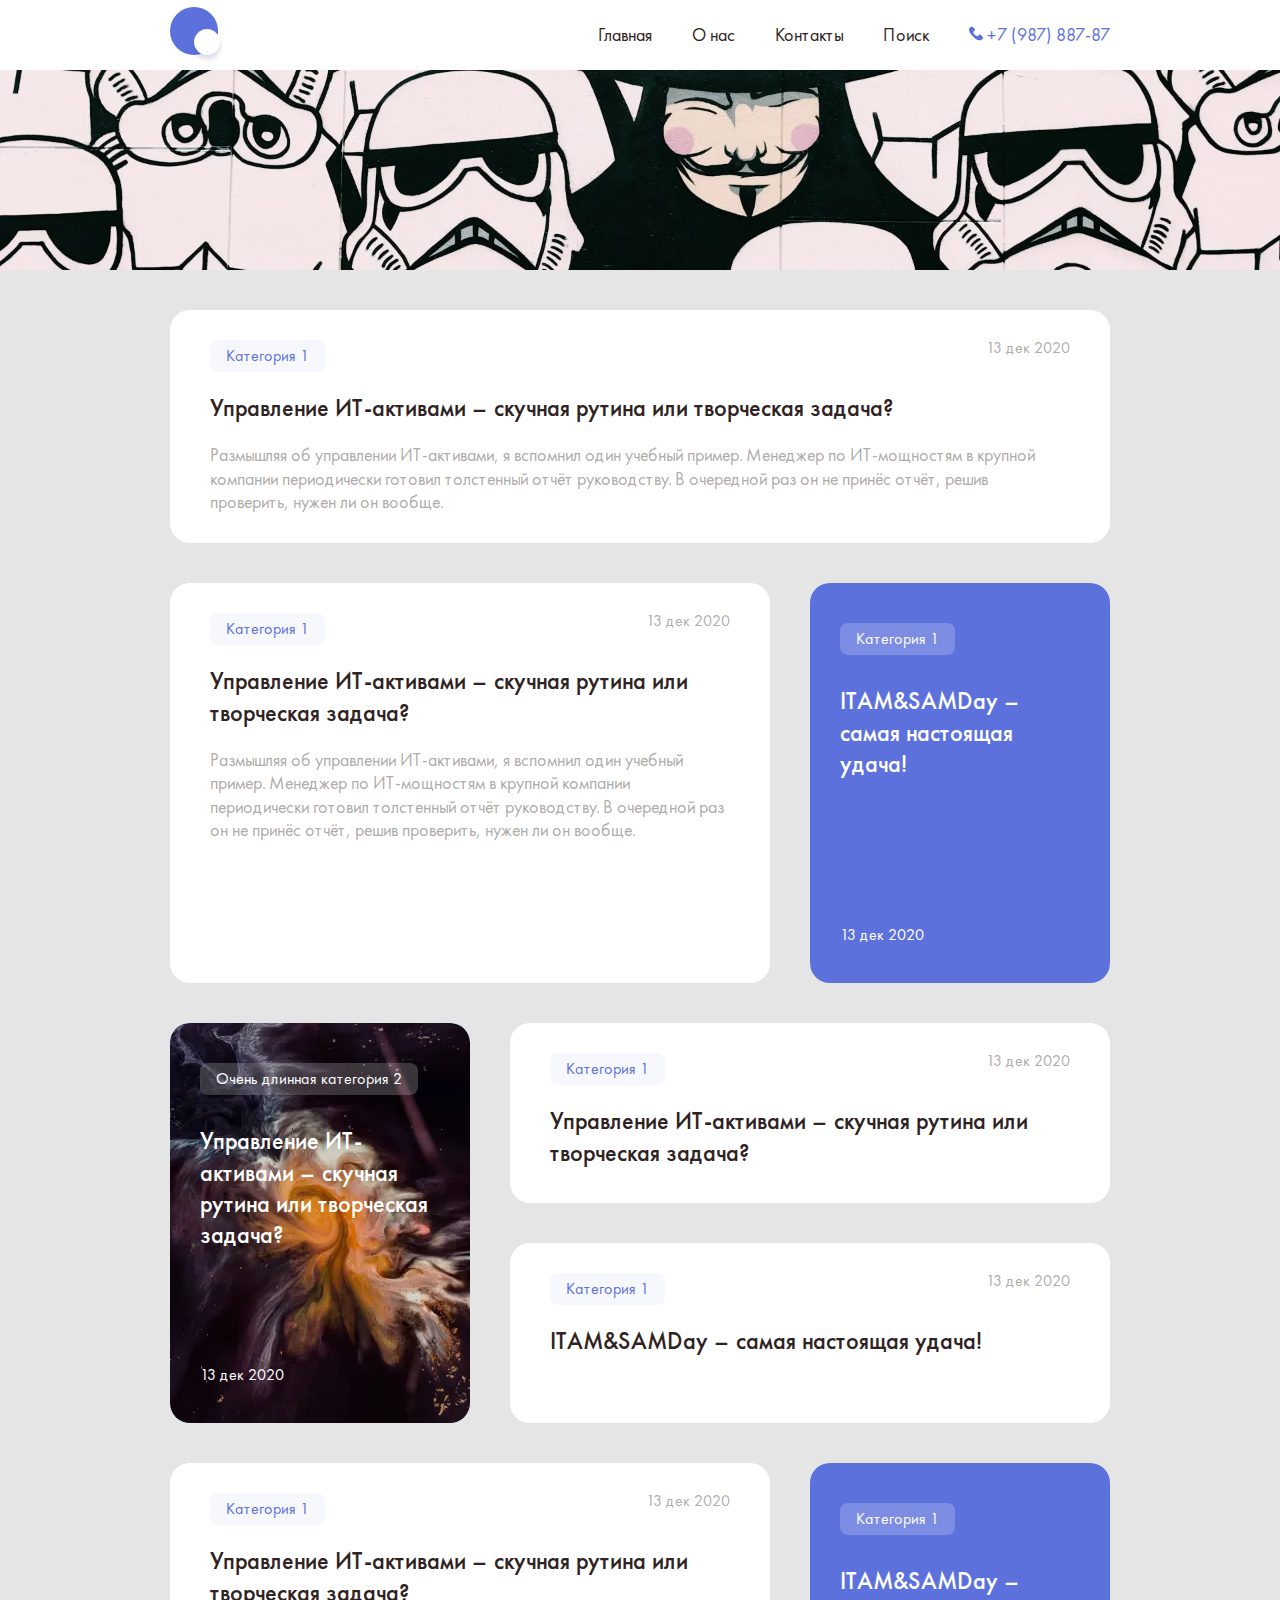
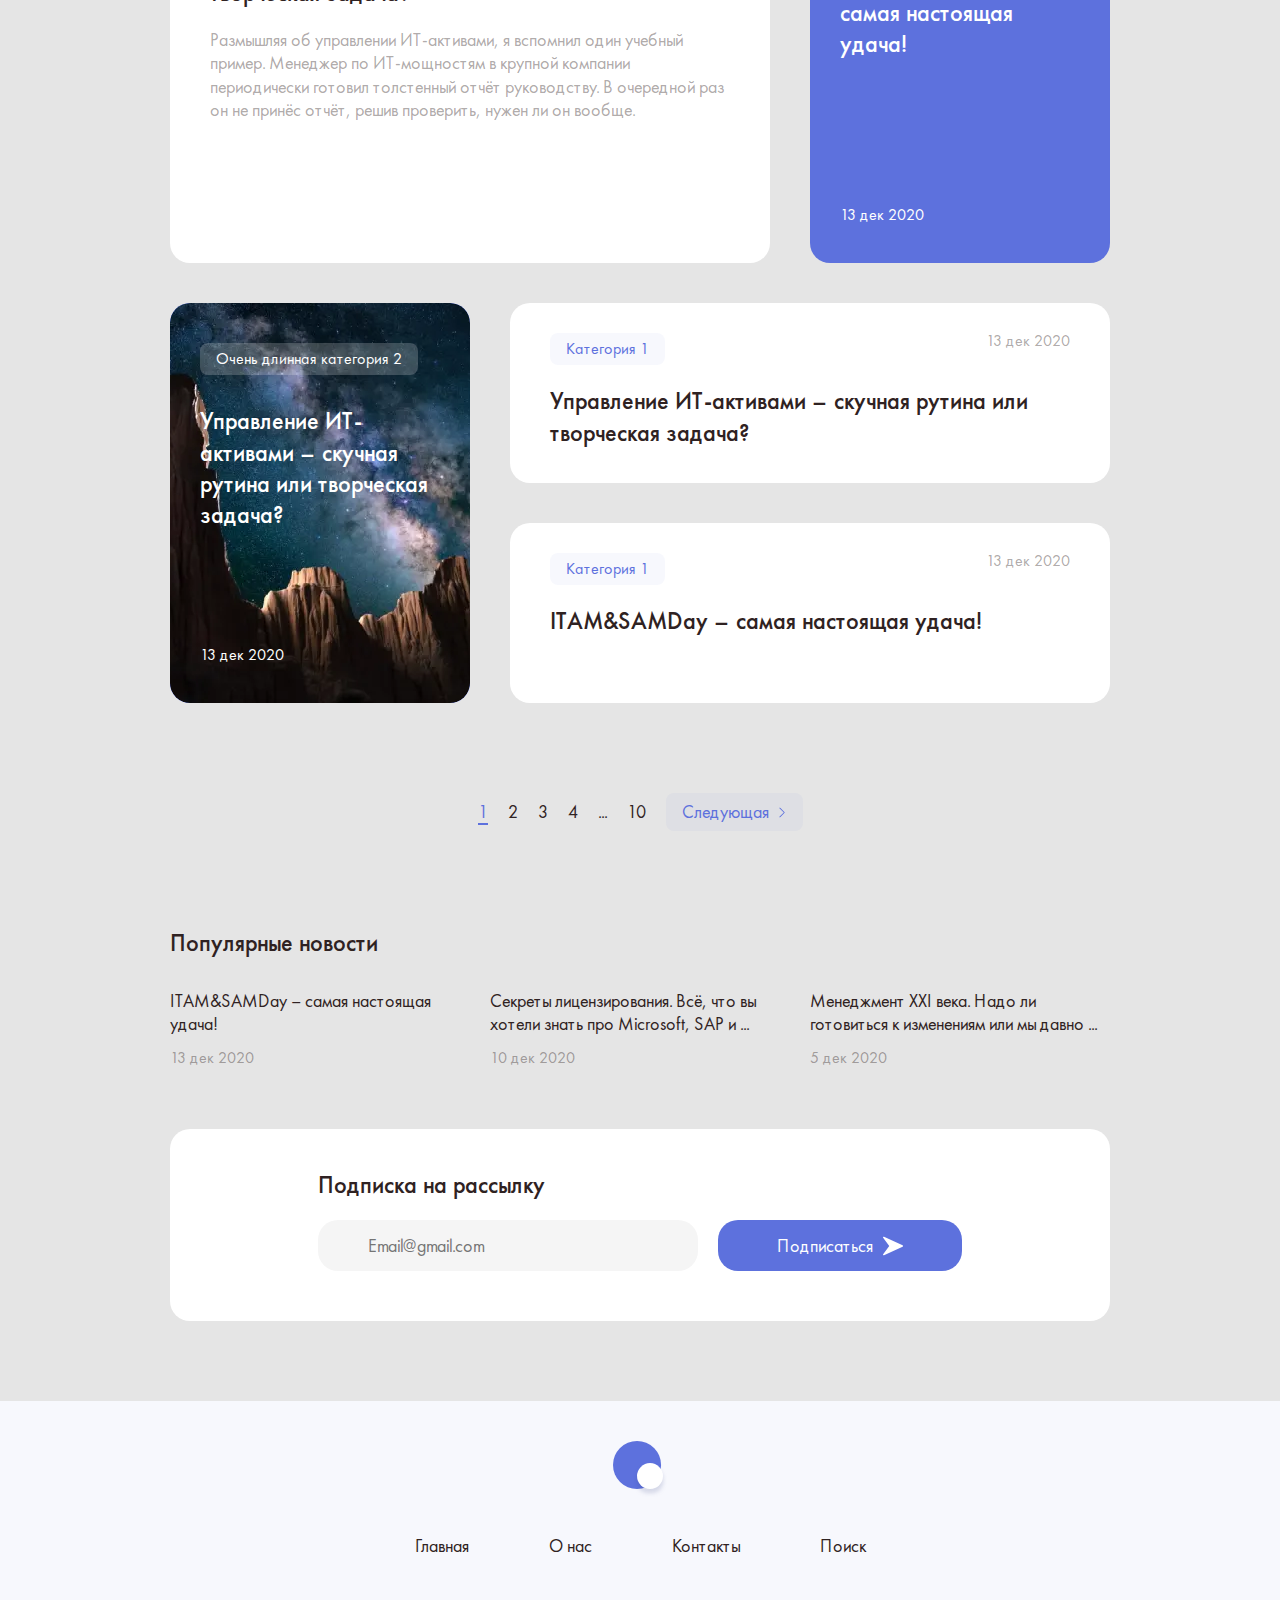
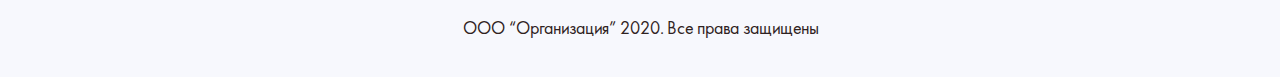
<file: index.html>
<!doctype html>
<html lang="en">

<head>
	<title>HomePage</title>
	<meta charset="UTF-8">
	<meta name="format-detection" content="telephone=no">
	<!-- <style>body{opacity: 0;}</style> -->
	<link rel="stylesheet" href="css/style.min.css?_v=20241115103505">
	<link rel="shortcut icon" href="favicon.ico">
	<!-- <meta name="robots" content="noindex, nofollow"> -->
	<meta name="viewport" content="width=device-width, initial-scale=1.0">
</head>

<body>
	<div class="wrapper">
		<header class="header">
			<div class="header__container">
				<a href="" class="header__logo"><img src="img/logo.svg" alt="название компании"></a>
				<div class="header__menu menu">
					<nav class="menu__body">
						<ul class="menu__list">
							<li class="menu__item"><a href="#" class="menu__link">Главная</a></li>
							<li class="menu__item"><a href="#" class="menu__link">О нас</a></li>
							<li class="menu__item"><a href="#" class="menu__link">Контакты</a></li>
							<li class="menu__item"><a href="#" class="menu__link">Поиск</a></li>
						</ul>
					</nav>
				</div>
				<div class="header__phone">
					<img src="img/tel.svg" alt="телефон">
					<a href="tel:+79878878787" class="header__tel">+7 (987) 887-87</a>
				</div>
				<button type="button" class="menu__icon icon-menu"><span></span></button>
			</div>
		</header>
		<main class="page">
			<section class="page__banner banner">
				<div class="banner__img">
					<picture>
						<source media="(max-width: 620px)" srcset="img/baner-m.webp" />
						<img src="img/baner.webp" alt="Image" />
					</picture>
				</div>
			</section>
			<section class="page__posts posts">
				<div class="posts__container">
					<article class="post">
						<div class="post__main">
							<a href="#" class="post__item">
								<div class="post__top">
									<span class="category">Категория 1</span>
									<time datetime="2020-12-13">13 дек 2020</time>
								</div>
								<div class="post__content">
									<h3 class="title">
										Управление ИТ-активами – скучная рутина или творческая задача?
									</h3>
									<p class="text">
										Размышляя об управлении ИТ-активами, я вспомнил один учебный пример.
										Менеджер по ИТ-мощностям в крупной компании периодически готовил
										толстенный отчёт руководству. В очередной раз он не принёс отчёт, решив
										проверить, нужен ли он вообще.
									</p>
								</div>
							</a>
						</div>
					</article>
					<article class="post post_row">
						<div class="post__main">
							<a href="#" class="post__item">
								<div class="post__top">
									<span class="category">Категория 1</span>
									<time datetime="2020-12-13">13 дек 2020</time>
								</div>
								<div class="post__content">
									<h3 class="title">
										Управление ИТ-активами – скучная рутина или творческая задача?
									</h3>
									<p class="text">
										Размышляя об управлении ИТ-активами, я вспомнил один учебный пример.
										Менеджер по ИТ-мощностям в крупной компании периодически готовил
										толстенный отчёт руководству. В очередной раз он не принёс отчёт, решив
										проверить, нужен ли он вообще.
									</p>
								</div>
							</a>
						</div>
						<a href="#" class="post__aside aside">
							<span class="category">Категория 1</span>
							<h3 class="title">ITAM&SAMDay – самая настоящая удача!</h3>
							<time datetime="2020-12-13">13 дек 2020</time>
						</a>
					</article>
					<article class="post post_row">
						<div class="post__main">
							<a href="#" class="post__item">
								<div class="post__top">
									<span class="category">Категория 1</span>
									<time datetime="2020-12-13">13 дек 2020</time>
								</div>
								<div class="post__content">
									<h3 class="title">
										Управление ИТ-активами – скучная рутина или творческая задача?
									</h3>
								</div>
							</a>
							<a href="#" class="post__item">
								<div class="post__top">
									<span class="category">Категория 1</span>
									<time datetime="2020-12-13">13 дек 2020</time>
								</div>
								<div class="post__content">
									<h3 class="title">ITAM&SAMDay – самая настоящая удача!</h3>
								</div>
							</a>
						</div>
						<a href="#" class="post__aside post__aside_img aside">
							<img class="post__img" src="img/postimg1.webp" alt="Image" />
							<button class="category">Очень длинная категория 2</button>
							<h3 class="title">
								Управление ИТ-активами – скучная рутина или творческая задача?
							</h3>
							<time datetime="2020-12-13">13 дек 2020</time>
						</a>
					</article>
					<article class="post post_row">
						<div class="post__main">
							<a href="#" class="post__item">
								<div class="post__top">
									<span class="category">Категория 1</span>
									<time datetime="2020-12-13">13 дек 2020</time>
								</div>
								<div class="post__content">
									<h3 class="title">
										Управление ИТ-активами – скучная рутина или творческая задача?
									</h3>
									<p class="text">
										Размышляя об управлении ИТ-активами, я вспомнил один учебный пример.
										Менеджер по ИТ-мощностям в крупной компании периодически готовил
										толстенный отчёт руководству. В очередной раз он не принёс отчёт, решив
										проверить, нужен ли он вообще.
									</p>
								</div>
							</a>
						</div>
						<a href="#" class="post__aside aside">
							<span class="category">Категория 1</span>
							<h3 class="title">ITAM&SAMDay – самая настоящая удача!</h3>
							<time datetime="2020-12-13">13 дек 2020</time>
						</a>
					</article>
					<article class="post post_row">
						<div class="post__main">
							<a href="#" class="post__item">
								<div class="post__top">
									<span class="category">Категория 1</span>
									<time datetime="2020-12-13">13 дек 2020</time>
								</div>
								<div class="post__content">
									<h3 class="title">
										Управление ИТ-активами – скучная рутина или творческая задача?
									</h3>
								</div>
							</a>
							<a href="#" class="post__item">
								<div class="post__top">
									<span class="category">Категория 1</span>
									<time datetime="2020-12-13">13 дек 2020</time>
								</div>
								<div class="post__content">
									<h3 class="title">ITAM&SAMDay – самая настоящая удача!</h3>
								</div>
							</a>
						</div>
						<a href="#" class="post__aside post__aside_img aside">
							<img class="post__img" src="img/postimg2.webp" alt="Image" />
							<span class="category">Очень длинная категория 2</span>
							<h3 class="title">
								Управление ИТ-активами – скучная рутина или творческая задача?
							</h3>
							<time datetime="2020-12-13">13 дек 2020</time>
						</a>
					</article>
				</div>
				<ul class="posts__pagination pagination">
					<li class="pagination__item">
						<a href="#" class="pagination__link pagination__link_active">1</a>
					</li>
					<li class="pagination__item">
						<a href="#" class="pagination__link">2</a>
					</li>
					<li class="pagination__item">
						<a href="#" class="pagination__link">3</a>
					</li>
					<li class="pagination__item">
						<a href="#" class="pagination__link">4</a>
					</li>
					<li class="pagination__item pagination__dotts">
						...
					</li>
					<li class="pagination__item">
						<a href="#" class="pagination__link">10</a>
					</li>
					<button class="pagination__button" type="button">
						<span>Следующая</span><img src="img/next 1.svg" alt="Image" />
					</button>
				</ul>
				<button type="button" class="posts__button button">
					<span>Показать еще 6</span>
					<img src="img/loop.svg" alt="Image" />
				</button>
			</section>
			<section class="page__news news">
				<div class="news__container">
					<h1 class="news__title title">Популярные новости</h1>
					<ul class="news__list">
						<li class="news__item">
							<a href="#" class="news__link">
								<p class="news__text">ITAM&SAMDay – самая настоящая удача!</p>
								<time datetime="2020-12-13">13 дек 2020</time>
							</a>
						</li>
						<li class="news__item">
							<a href="#" class="news__link">
								<p class="news__text">
									Секреты лицензирования. Всё, что вы хотели знать про Microsoft, SAP и ...
								</p>
								<time datetime="2020-12-10">10 дек 2020</time>
							</a>
						</li>
						<li class="news__item">
							<a href="#" class="news__link">
								<p class="news__text">
									Менеджмент XXI века. Надо ли готовиться к изменениям или мы давно ...
								</p>
								<time datetime="2020-12-5">5 дек 2020</time>
							</a>
						</li>
					</ul>
				</div>
			</section>
			<section class="page__subscribe subscribe">
				<div class="subscribe__container">
					<div class="subscribe__body">
						<h1 class="subscribe__title title">Подписка на рассылку</h1>
						<form class="subscribe__form" action="#" method="POST">
							<input type="email" name="form[email]" data-error="Error" placeholder="Email@gmail.com" class="input" />
							<button type="submit" class="subscribe__button button">
								<span>Подписаться</span>
								<img src="img/right-arrow 1.svg" alt="Image" />
							</button>
						</form>
					</div>

				</div>
			</section>
		</main>
		<footer class="footer">
			<div class="footer__container">
				<a href="" class="header__logo"><img src="img/logo.svg" alt="название компании" /></a>
				<ul class="footer__menu">
					<li class="menu__item"><a href="#" class="menu__link">Главная</a></li>
					<li class="menu__item"><a href="#" class="menu__link">О нас</a></li>
					<li class="menu__item"><a href="#" class="menu__link">Контакты</a></li>
					<li class="menu__item"><a href="#" class="menu__link">Поиск</a></li>
				</ul>
				<p class="footer__bottom">ООО “Организация” 2020. Все права защищены</p>
			</div>
		</footer>
	</div>
	<script src="js/app.min.js?_v=20241115103505"></script>
</body>

</html>
</file>
<file: css/style.min.css>
@font-face{font-family:FuturaPT;font-display:swap;src:url(../fonts/FuturaPT-Book.woff2) format("woff2");font-weight:400;font-style:normal}@font-face{font-family:FuturaPT;font-display:swap;src:url(../fonts/FuturaPT-Heavy.woff2) format("woff2");font-weight:900;font-style:normal}@font-face{font-family:FuturaPT;font-display:swap;src:url(../fonts/FuturaPT-Medium.woff2) format("woff2");font-weight:500;font-style:normal}*{padding:0;margin:0;border:0}*,*::after,*::before{box-sizing:border-box}*::after,*::before{display:inline-block}body,html{height:100%;min-width:320px}body{color:#2f2222;line-height:1;font-family:FuturaPT;font-size:1.125rem;-ms-text-size-adjust:100%;-moz-text-size-adjust:100%;-webkit-text-size-adjust:100%;-webkit-font-smoothing:antialiased;-moz-osx-font-smoothing:grayscale}button,input,textarea{font-family:FuturaPT;font-size:inherit;line-height:inherit;color:inherit;background-color:rgba(0,0,0,0)}input,textarea{width:100%}label{display:inline-block}button,option,select{cursor:pointer}a{display:inline-block;color:inherit;text-decoration:none}ul li{list-style:none}img{vertical-align:top}h1,h2,h3,h4,h5,h6{font-weight:inherit;font-size:inherit}.lock body{overflow:hidden;touch-action:none;-ms-scroll-chaining:none;overscroll-behavior:none}.wrapper{min-height:100%;display:flex;flex-direction:column;overflow:hidden}@supports (overflow:clip){.wrapper{overflow:clip}}.wrapper>main{flex:1 1 auto}.wrapper>*{min-width:0}[class*=__container]{max-width:61.25rem;margin:0 auto;padding:0 1.25rem}[class*="--gc"]{display:grid;min-width:0;grid-template-columns:1.25rem 1fr minmax(auto,58.75rem) 1fr 1.25rem}[class*="--gc"]>*{min-width:0;grid-column:3/4}.menu__list{display:flex;gap:40px;flex-wrap:wrap}.menu__item{position:relative}.menu__item::after{content:"";position:absolute;left:0;top:110%;height:2px;width:0;background-color:#5d71dd;transition:width .3s}.menu__item:hover::after{width:100%}.menu__link{transition:color .3s}.menu__link:hover{color:#5d71dd}.icon-menu{display:none}.ibg{width:100%;height:100%;-o-object-fit:cover;object-fit:cover}.ibg--top{-o-object-position:top;object-position:top}.ibg--bottom{-o-object-position:bottom;object-position:bottom}.ibg--left{-o-object-position:left;object-position:left}.ibg--right{-o-object-position:right;object-position:right}.ibg--contain{-o-object-fit:contain;object-fit:contain}.header{min-height:70px}.header__container{max-height:4.375rem;display:flex;align-items:center;padding-block:11px}.header__logo{position:relative;z-index:4}.header__menu{margin-left:auto}.header__phone{margin-left:40px;color:#5d71dd;position:relative;z-index:4}.header__tel{transition:color .3s}.header__tel:hover{color:#6c7dd8}.footer{background:rgba(93,113,221,.05);padding-block:40px}.footer__container{display:grid;justify-items:center}.footer__menu{display:flex}.footer__menu:not(:last-child){margin-bottom:4rem}.footer .header__logo:not(:last-child){margin-bottom:2.5rem}.page{background-color:#e5e5e5}.page__main{margin-bottom:40px}.banner__img{margin-bottom:40px}.banner__img img{width:100%}.posts{margin-bottom:80px}.posts__button[class]{margin-top:40px}.post{cursor:pointer;display:flex;gap:40px}.post:has(.aside){min-height:400px}.post:not(:last-child){margin-bottom:2.5rem}.post__main{border-radius:20px;display:flex;flex-direction:column}.post__item{transition:box-shadow .3s;background-color:#fff;padding:30px 40px;border-radius:20px;flex:1}.post__item:hover{box-shadow:4px 8px 40px 0 rgba(8,24,111,.2)}.post__item:not(:last-child){margin-bottom:2.5rem}.post__top{display:flex;justify-content:space-between;margin-bottom:20px}.post__aside{position:relative;border-radius:20px;background-color:#5d71dd;padding:40px 1.875rem;flex:0 0 31.914894%;display:flex;flex-direction:column;align-items:flex-start;overflow:hidden;transition:box-shadow .3s,background-color .3s}.post__aside:hover{box-shadow:4px 8px 40px 0 rgba(8,24,111,.2);background-color:#fff}.post__aside:hover .category{background-color:rgba(93,113,221,.05);color:#5d71dd}.post__aside:hover .title{color:#2f2222}.post__aside:hover time{color:rgba(47,34,34,.4)}.post__aside_img:hover{box-shadow:4px 8px 40px 0 rgba(8,24,111,.4)}.post__aside_img:hover .category{background-color:rgba(255,255,255,.2);color:#fff}.post__aside_img:hover .title{color:#fff}.post__aside_img:hover time{color:#fff}.post__aside_img:hover img{-webkit-transform:scale(1.05);transform:scale(1.05)}.post__img{position:absolute;top:0;left:0;width:100%;height:100%;border-radius:20px;overflow:hidden;z-index:0;-o-object-fit:cover;object-fit:cover;transition:-webkit-transform .3s;transition:transform .3s;transition:transform .3s,-webkit-transform .3s}.category{position:relative;background-color:rgba(93,113,221,.05);border-radius:8px;padding:8px 16px;font-size:16px;color:#5d71dd;transition:background-color .3s}.category:hover{background-color:rgba(93,113,221,.15)}.aside .category{background-color:#7d8de4;color:#fff}.aside .category:not(:last-child){margin-bottom:1.875rem}.aside:has(.post__img) .category{background:rgba(255,255,255,.2)}time{position:relative;font-size:16px;color:rgba(47,34,34,.4);transition:color .3s}.aside time{color:#fff;margin-top:auto}.title{position:relative;font-weight:500;font-size:24px;line-height:1.3}.title:not(:last-child){margin-bottom:1.25rem}.aside .title{color:#fff}.text{color:rgba(47,34,34,.4);line-height:1.3}.button{margin-inline:auto;background:#5d71dd;border-radius:20px;padding:14px 68px;color:#fff;display:flex;align-items:center;gap:10px;transition:background-color .3s}.button:hover{background-color:#6c7dd8}.pagination{margin-top:90px;display:flex;justify-content:center;align-items:center;gap:20px;flex-wrap:wrap;padding-inline:20px}.pagination__link{transition:color .3s;position:relative}.pagination__link::after{content:"";position:absolute;left:0;top:110%;height:2px;width:0;background-color:#5d71dd;transition:width .3s}.pagination__link:hover{color:#5d71dd}.pagination__link:hover::after{width:100%}.pagination__link_active{color:#5d71dd}.pagination__link_active::after{width:100%}.pagination__button{display:flex;gap:8px;align-items:center;background:rgba(93,113,221,.05);padding:10px 1rem;border-radius:8px;color:#5d71dd;transition:background .3s}.pagination__button:hover{background:rgba(93,113,221,.15)}.pagination__button:active{background:rgba(93,113,221,.2)}.news{margin-bottom:60px}.news__title[class]{margin-bottom:30px}.news__list{display:grid;line-height:1.3;grid-template-columns:repeat(auto-fit,minmax(280px,1fr));gap:20px}.news__item:not(:last-child){position:relative}.news__item:not(:last-child)::after{content:"";position:absolute;width:100%;height:1px;background-color:rgba(47,34,34,.1);left:0;bottom:-10px}.news__text:not(:last-child){margin-bottom:.625rem}.subscribe{margin-top:60px;margin-bottom:80px}.subscribe__body{border-radius:20px;background-color:#fff;padding-top:40px;padding-bottom:50px}.subscribe__form{display:flex;gap:20px}.subscribe__button{flex:0 0 37.888199%;margin-inline:0;padding-inline:0;justify-content:center}.input{background:#f5f5f5;border-radius:20px;width:min(380px,100%);padding-inline:50px;padding-block:14px;transition:background-color .3s}.input:hover{background-color:#ededed}.input:focus-visible{outline:2px solid #5d71dd}@media (min-width:38.5em){.news__item:not(:last-child)::after{display:none}}@media (min-width:47.99875em){.posts__button[class]{display:none}.post_row:nth-child(odd){flex-direction:row-reverse}}@media (min-width:64em){.footer__menu{gap:5rem}.news{margin-top:6rem}.subscribe__body{padding-inline:9.25rem}}@media (max-width:30em){.footer__menu{gap:2.5rem}.news{margin-top:3.75rem}.subscribe__body{padding-inline:1.25rem}}@media (max-width:47.99875em){.menu__body{position:fixed;width:100%;height:100%;left:-100%;top:0;overflow:auto;padding:6.25rem .9375rem .9375rem 1.875rem;transition:left .3s;background-color:#fff;z-index:3}.menu__body::before{content:"";position:fixed;width:100%;height:6.25rem;left:-100%;top:0;transition:left .3s;z-index:2}.menu-open .menu__body{left:0}.menu-open .menu__body::before{left:0;background-color:#fff}.menu__list{flex-direction:column;font-size:40px}.icon-menu{margin-left:40px;display:block;position:relative;width:1.875rem;height:1.125rem;z-index:5}.icon-menu span,.icon-menu::after,.icon-menu::before{content:"";transition:all .3s ease 0s;right:0;position:absolute;width:100%;height:.125rem;background-color:#000}.icon-menu::before{top:0}.icon-menu::after{bottom:0}.icon-menu span{top:calc(50% - .0625rem)}.menu-open .icon-menu span{width:0}.menu-open .icon-menu::before{top:calc(50% - .0625rem);-webkit-transform:rotate(-45deg);transform:rotate(-45deg)}.menu-open .icon-menu::after{bottom:calc(50% - .0625rem);-webkit-transform:rotate(45deg);transform:rotate(45deg)}.footer__bottom{text-wrap:balance;text-align:center}.post_row:has(.post__img){flex-direction:column-reverse}.post{flex-direction:column}.pagination{display:none}}@media (max-width:47.99875em)and (max-width:29.99875em){.icon-menu{margin-left:15px}}@media (max-width:47.99875em)and (any-hover:none){.icon-menu{cursor:default}}@media (max-width:29.99875em){.footer__menu{flex-direction:column;gap:20px}.post__item{padding:20px}.subscribe__container{padding-inline:0}.subscribe__body{border-radius:0}.subscribe__form{flex-direction:column}.subscribe__title{text-align:center}.input{width:100%;padding-inline:30px}}@media (min-width:30em)and (max-width:64em){.footer__menu{gap:clamp(2.5rem ,.2941176471rem + 7.3529411765vw ,5rem)}.news{margin-top:clamp(3.75rem ,1.7647058824rem + 6.6176470588vw ,6rem)}.subscribe__body{padding-inline:clamp(1.25rem ,-5.8088235294rem + 23.5294117647vw ,9.25rem)}}
</file>
